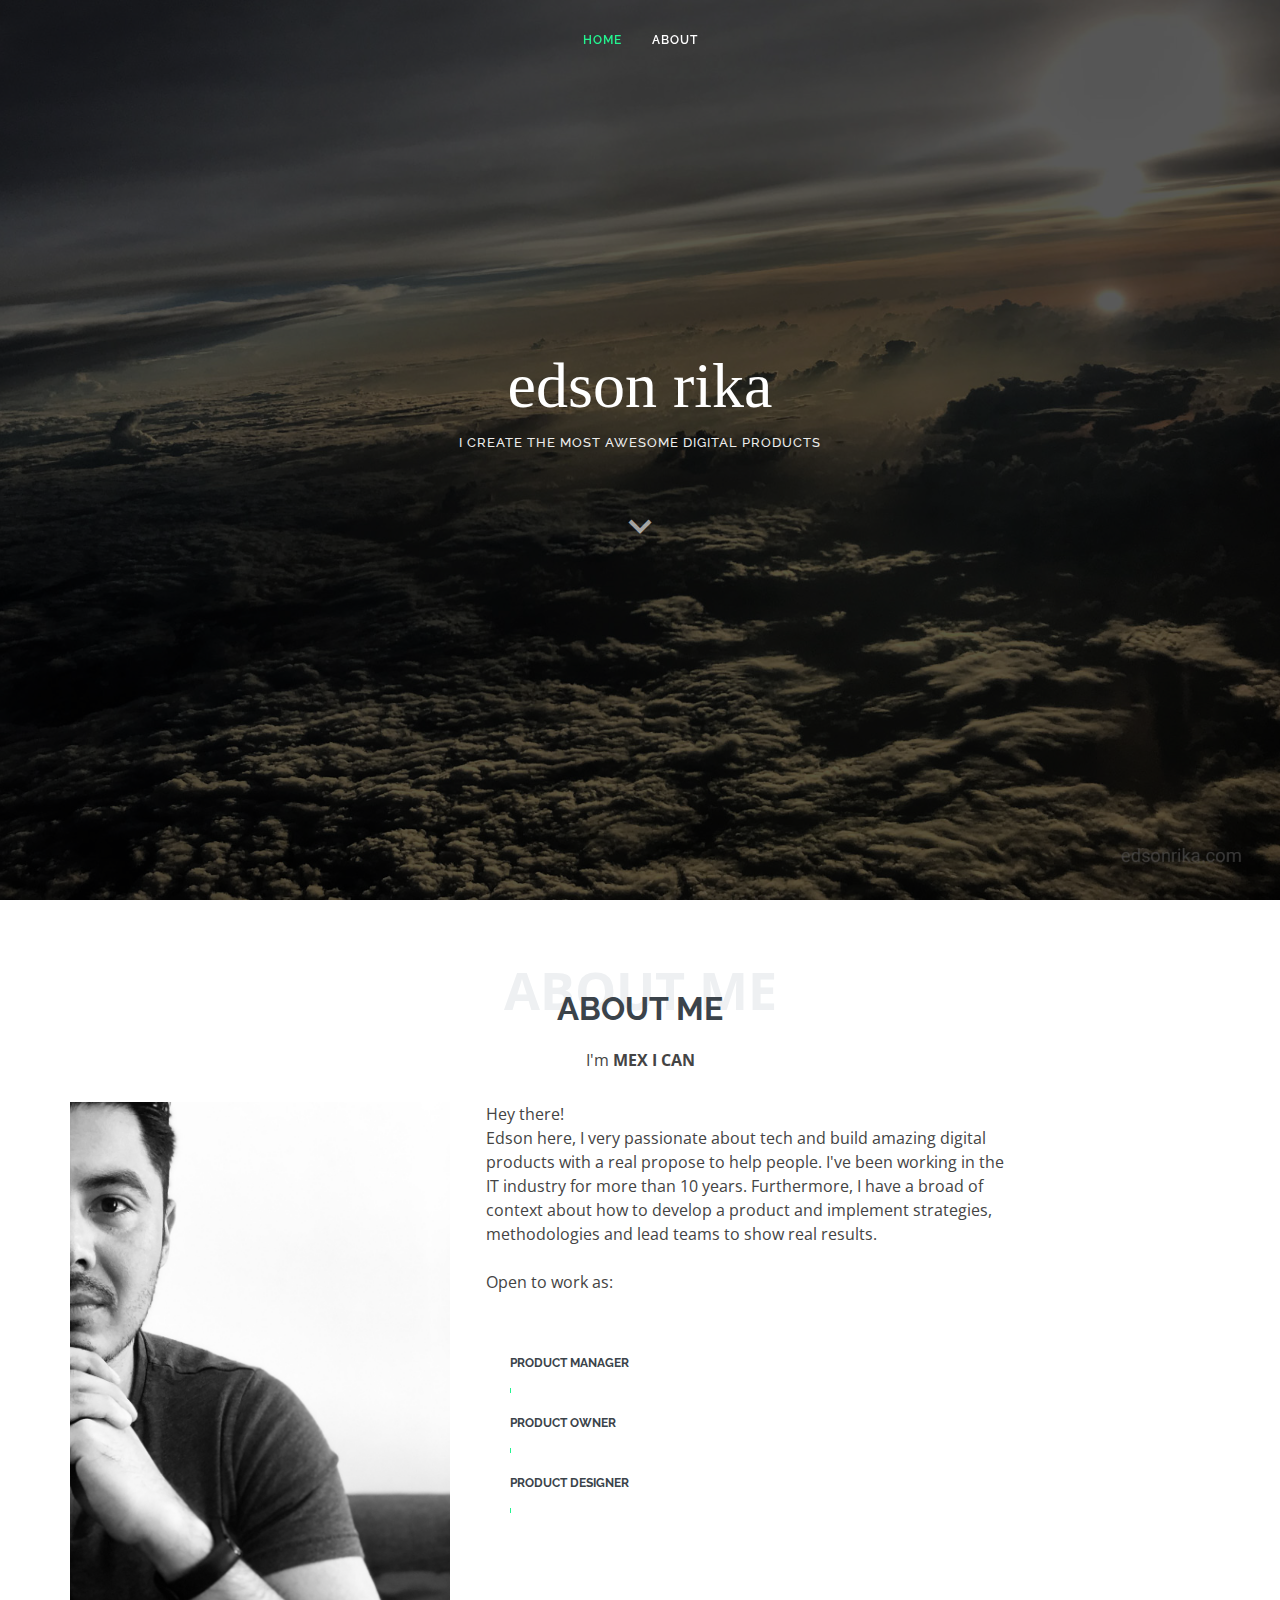
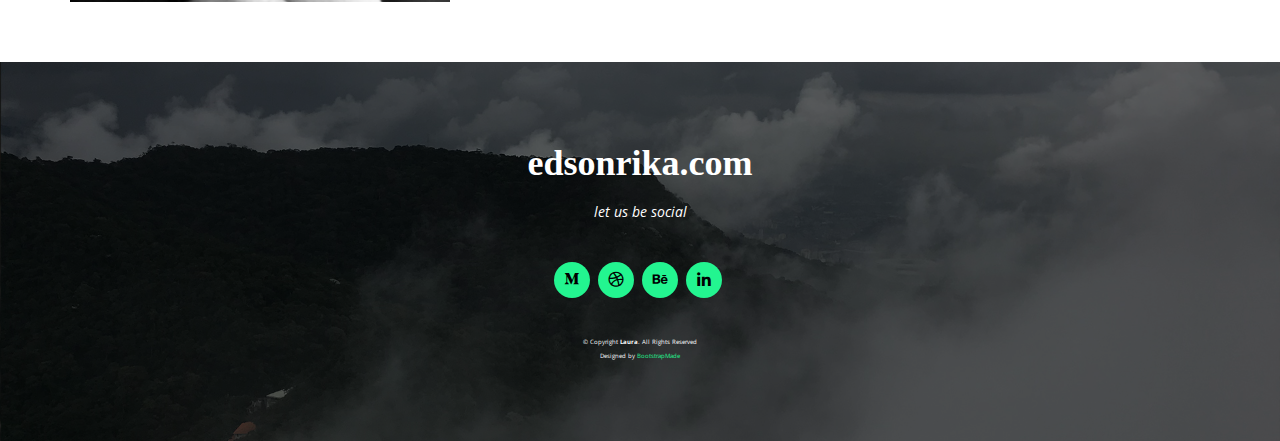
<file: index.html>
<!DOCTYPE html>
<html lang="en">

<head>

  <meta charset="utf-8">
  <meta content="width=device-width, initial-scale=1.0" name="viewport">

  <title>edsonrika.com</title>
  <meta content="product owne, product manager, product, manager, owner, digital product, digital" name="edsonrika.com">
  <meta content="product designer, designer, UX, UI, UXUI Designer, Digital Product" name="edsonrika.com">

  <!-- Favicons -->
  <link href="assets/img/favicon.png" rel="icon">
  <link href="assets/img/apple-touch-icon.png" rel="apple-touch-icon">

  <!-- Google Fonts -->
  <link href="https://fonts.googleapis.com/css?family=Open+Sans:300,300i,400,400i,600,600i,700,700i|Raleway:300,300i,400,400i,500,500i,600,600i,700,700i|Satisfy" rel="stylesheet">

  <!-- Vendor CSS Files -->
  <link href="assets/vendor/bootstrap/css/bootstrap.min.css" rel="stylesheet">
  <link href="assets/vendor/bootstrap-icons/bootstrap-icons.css" rel="stylesheet">
  <link href="assets/vendor/boxicons/css/boxicons.min.css" rel="stylesheet">
  <link href="assets/vendor/glightbox/css/glightbox.min.css" rel="stylesheet">
  <link href="assets/vendor/swiper/swiper-bundle.min.css" rel="stylesheet">

  <!-- Template Main CSS File -->
  <link href="assets/css/style.css" rel="stylesheet">

<!-- Global site tag (gtag.js) - Google Analytics -->
<script async src="https://www.googletagmanager.com/gtag/js?id=G-0FQKHTQEQ8"></script>
<script>
  window.dataLayer = window.dataLayer || [];
  function gtag(){dataLayer.push(arguments);}
  gtag('js', new Date());

  gtag('config', 'G-0FQKHTQEQ8');
</script>


</head>

<body>

  <!-- ======= Header ======= -->
  <header id="header" class="fixed-top d-flex justify-content-center align-items-center header-transparent">

    <nav id="navbar" class="navbar">
      <ul>
        <li><a class="nav-link scrollto active" href="#hero">Home</a></li>
        <li><a class="nav-link scrollto" href="#about">About</a></li>
        <!-- <li><a class="nav-link scrollto" href="#resume">Resume</a></li> -->
        <!-- <li><a class="nav-link scrollto" href="#services">Services</a></li> -->
        <!-- <li><a class="nav-link scrollto " href="#portfolio">Portfolio</a></li> -->
        <!-- <li class="dropdown"><a href="#"><span>Drop Down</span> <i class="bi bi-chevron-down"></i></a>
          <ul>
            <li><a href="#">Drop Down 1</a></li>
           <li class="dropdown"><a href="#"><span>Deep Drop Down</span> <i class="bi bi-chevron-right"></i></a>
              <ul>
                <li><a href="#">Deep Drop Down 1</a></li>
                <li><a href="#">Deep Drop Down 2</a></li>
                <li><a href="#">Deep Drop Down 3</a></li>
                <li><a href="#">Deep Drop Down 4</a></li>
                <li><a href="#">Deep Drop Down 5</a></li>
              </ul>
            </li>
            <li><a href="#">Drop Down 2</a></li>
            <li><a href="#">Drop Down 3</a></li>
            <li><a href="#">Drop Down 4</a></li>
          </ul>
        </li>-->
      </ul>
      <i class="bi bi-list mobile-nav-toggle"></i>
    </nav><!-- .navbar -->

  </header><!-- End Header -->

  <!-- ======= Hero Section ======= -->
  <section id="hero">
    <div class="hero-container">
      <h1 class="text-focus-in">edson rika</h1>
      <h2 class="text-focus-in">I create the most awesome digital Products</h2>
      <a href="#about" class="btn-scroll scrollto" title="Scroll Down"><i class="bx bx-chevron-down"></i></a>
    </div>
  </section><!-- End Hero -->

  <main id="main">

    <!-- ======= About Me Section ======= -->
    <section id="about" class="about">
      <div class="container">

        <div class="section-title">
          <span>About Me</span>
          <h2>About Me</h2>
          <p>I'm <strong>MEX I CAN</strong></p>
        </div>

        <div class="row">
          <div class="image col-lg-4 d-flex align-items-stretch justify-content-center justify-content-lg-start"></div>
          <div class="col-lg-8 d-flex flex-column align-items-stretch">
            <div class="content ps-lg-4 d-flex flex-column justify-content-center">
              <div class="row">
                <div class="col-lg-9">
                  <ul>
                    </i> Hey there!</li>
                    <li>Edson here, I very passionate about tech and build amazing digital products 
                      with a real propose to help people. I've been working in the IT industry for more 
                      than 10 years. Furthermore, I have a broad of context about how to develop a product and implement strategies, 
                      methodologies and lead teams to show real results. <br/><br/> Open to work as: </li>
                  </ul>
                </div>
              </div>
              <!--
              <div class="row mt-n4">
                <div class="col-md-6 mt-5 d-md-flex align-items-md-stretch">
                  <div class="count-box">
                    <span data-purecounter-start="0" data-purecounter-end="1" data-purecounter-duration="1" class="purecounter"></span>
                    <p><strong>Product Framing</strong> Identify problems and create a vision.</p>
                  </div>
                </div>

                <div class="col-md-6 mt-5 d-md-flex align-items-md-stretch">
                  <div class="count-box">
                    <span data-purecounter-start="0" data-purecounter-end="2" data-purecounter-duration="1" class="purecounter"></span>
                    <p><strong>Design</strong> UX Principles</p>
                  </div>
                </div>

                <div class="col-md-6 mt-5 d-md-flex align-items-md-stretch">
                  <div class="count-box">
                    <span data-purecounter-start="0" data-purecounter-end="3" data-purecounter-duration="1" class="purecounter"></span>
                    <p><strong>Launch</strong> Release the product and let it flourish</p>
                  </div>
                </div>

                <div class="col-md-6 mt-5 d-md-flex align-items-md-stretch">
                  <div class="count-box">
                  <span data-purecounter-start="0" data-purecounter-end="4" data-purecounter-duration="1" class="purecounter"></span>
                    <p><strong>Awards</strong> rerum asperiores dolor alias quo reprehenderit eum et nemo pad der</p>
                  </div>
                </div>
              </div>
            </div> End .content-->

            <div class="skills-content ps-lg-4">
              <div class="progress">
                <span class="skill">Product Manager <i class="val"></i></span>
                <div class="progress-bar-wrap">
                  <div class="progress-bar" role="progressbar" aria-valuenow="5" aria-valuemin="0" aria-valuemax="100"></div>
                </div>
              </div>

              <div class="progress">
                <span class="skill">Product Owner <i class="val"></i></span>
                <div class="progress-bar-wrap">
                  <div class="progress-bar" role="progressbar" aria-valuenow="5" aria-valuemin="0" aria-valuemax="100"></div>
                </div>
              </div>

              <div class="progress">
                <span class="skill">Product Designer <i class="val"></i></span>
                <div class="progress-bar-wrap">
                  <div class="progress-bar" role="progressbar" aria-valuenow="5" aria-valuemin="0" aria-valuemax="100"></div>
                </div>
              </div>
            </div>

          </div>
        </div>

      </div>
    </section><!-- End About Me Section -->

    <!-- ======= My Resume Section =======
    <section id="resume" class="resume">
      <div class="container">

        <div class="section-title">
          <span>My Resume</span>
          <h2>My Resume</h2>
          <p>Sit sint consectetur velit quisquam cupiditate impedit suscipit alias</p>
        </div>

        <div class="row">
          <div class="col-lg-12">
            <h3 class="resume-title">Sumary</h3>
            <div class="resume-item pb-0">
              <h4>Digital Products</h4>
              <p>For the last few years, I've been working hard on mobile native apps. Building features and strategies for growth, giving real value.</p>
            </div>

            <h3 class="resume-title">Education</h3>
            <div class="resume-item">
              <h4>Master in Design &amp; Management Technological Projects</h4>
              <h5>2021 - 2022</h5>
              <p><em>UNIR Mexico</em></p>
            </div>
            <div class="resume-item">
              <h4>Bachelor in Graphic Design</h4>
              <h5>2009 - 2013</h5>
              <p><em>UANL</em></p>
            </div>
          </div>
        </div>

      </div>
    </section> --> <!-- End My Resume Section -->

  

   
<!-- 
     ======= My Portfolio Section ======= 
    <section id="portfolio" class="portfolio">
      <div class="container">

        <div class="section-title">
          <span>My Portfolio</span>
          <h2>My Portfolio</h2>
          <p>This is a sneak peek about what I do</p>
        </div>

        <ul id="portfolio-flters" class="d-flex justify-content-center">
          <li data-filter="*" class="filter-active">All</li>
        </ul>

        <div class="row portfolio-container">

          <div class="col-lg-4 col-md-6 portfolio-item filter-app">
            <div class="portfolio-img"><img src="assets/img/portfolio/portfolio-1.jpg" class="img-fluid" alt=""></div>
            <div class="portfolio-info">
              <h4>OCCMundial</h4>
              <p>iOS App</p>
              <a href="assets/img/portfolio/portfolio-1.jpg" data-gallery="portfolioGallery" class="portfolio-lightbox preview-link" title="App 1"><i class="bx bx-plus"></i></a>
              <a href="https://apps.apple.com/app/apple-store/id581420468" class="details-link" title="More Details"><i class="bx bx-link"></i></a>
            </div>
          </div>

          <div class="col-lg-4 col-md-6 portfolio-item filter-web">
            <div class="portfolio-img"><img src="assets/img/portfolio/portfolio-2.jpg" class="img-fluid" alt=""></div>
            <div class="portfolio-info">
              <h4>Diverza</h4>
              <p>Web product for invoice generator</p>
              <a href="assets/img/portfolio/portfolio-2.jpg" data-gallery="portfolioGallery" class="portfolio-lightbox preview-link" title="Web 3"><i class="bx bx-plus"></i></a>
              <a href="https://www.diverza.com/" class="details-link" title="More Details"><i class="bx bx-link"></i></a>
            </div>
          </div>

          <div class="col-lg-4 col-md-6 portfolio-item filter-app">
            <div class="portfolio-img"><img src="assets/img/portfolio/portfolio-3.jpg" class="img-fluid" alt=""></div>
            <div class="portfolio-info">
              <h4>Svago</h4>
              <p>Online catalog</p>
              <a href="assets/img/portfolio/portfolio-3.jpg" data-gallery="portfolioGallery" class="portfolio-lightbox preview-link" title="App 2"><i class="bx bx-plus"></i></a>
              <a href="https://svago.com.mx/" class="details-link" title="More Details"><i class="bx bx-link"></i></a>
            </div>
          </div>

          <div class="col-lg-4 col-md-6 portfolio-item filter-card">
            <div class="portfolio-img"><img src="assets/img/portfolio/portfolio-4.jpg" class="img-fluid" alt=""></div>
            <div class="portfolio-info">
              <h4>OCCMundial</h4>
              <p>Search</p>
              <a href="assets/img/portfolio/portfolio-4.jpg" data-gallery="portfolioGallery" class="portfolio-lightbox preview-link" title="Card 2"><i class="bx bx-plus"></i></a>
              <a href="portfolio-details.html" class="details-link" title="More Details"><i class="bx bx-link"></i></a>
            </div>
          </div>

          <div class="col-lg-4 col-md-6 portfolio-item filter-web">
            <div class="portfolio-img"><img src="assets/img/portfolio/portfolio-5.jpg" class="img-fluid" alt=""></div>
            <div class="portfolio-info">
              <h4>OCCMundial</h4>
              <p>Fast apply</p>
              <a href="assets/img/portfolio/portfolio-5.jpg" data-gallery="portfolioGallery" class="portfolio-lightbox preview-link" title="Web 2"><i class="bx bx-plus"></i></a>
              <a href="https://apps.apple.com/app/apple-store/id581420468" class="details-link" title="More Details"><i class="bx bx-link"></i></a>
            </div>
          </div>

          <div class="col-lg-4 col-md-6 portfolio-item filter-app">
            <div class="portfolio-img"><img src="assets/img/portfolio/portfolio-6.jpg" class="img-fluid" alt=""></div>
            <div class="portfolio-info">
              <h4>BancoX</h4>
              <p>Android App</p>
              <a href="assets/img/portfolio/portfolio-6.jpg" data-gallery="portfolioGallery" class="portfolio-lightbox preview-link" title="App 3"><i class="bx bx-plus"></i></a>
              <a href="#" class="details-link" title="More Details"><i class="bx bx-link"></i></a>
            </div>
          </div>

          <div class="col-lg-4 col-md-6 portfolio-item filter-card">
            <div class="portfolio-img"><img src="assets/img/portfolio/portfolio-7.jpg" class="img-fluid" alt=""></div>
            <div class="portfolio-info">
              <h4>OCCMundial</h4>
              <p>iOS New Resume</p>
              <a href="assets/img/portfolio/portfolio-7.jpg" data-gallery="portfolioGallery" class="portfolio-lightbox preview-link" title="Card 1"><i class="bx bx-plus"></i></a>
              <a href="https://apps.apple.com/app/apple-store/id581420468" class="details-link" title="More Details"><i class="bx bx-link"></i></a>
            </div>
          </div>

          <div class="col-lg-4 col-md-6 portfolio-item filter-card">
            <div class="portfolio-img"><img src="assets/img/portfolio/portfolio-8.jpg" class="img-fluid" alt=""></div>
            <div class="portfolio-info">
              <h4>Payment</h4>
              <p>Card</p>
              <a href="assets/img/portfolio/portfolio-8.jpg" data-gallery="portfolioGallery" class="portfolio-lightbox preview-link" title="Card 3"><i class="bx bx-plus"></i></a>
              <a href="#" class="details-link" title="More Details"><i class="bx bx-link"></i></a>
            </div>
          </div>

          <div class="col-lg-4 col-md-6 portfolio-item filter-web">
            <div class="portfolio-img"><img src="assets/img/portfolio/portfolio-9.jpg" class="img-fluid" alt=""></div>
            <div class="portfolio-info">
              <h4>Apple</h4>
              <p>Web invoice generator</p>
              <a href="assets/img/portfolio/portfolio-9.jpg" data-gallery="portfolioGallery" class="portfolio-lightbox preview-link" title="Web 3"><i class="bx bx-plus"></i></a>
              <a href="#" class="details-link" title="More Details"><i class="bx bx-link"></i></a>
            </div>
          </div>

        </div>

      </div>
    </section> End My Portfolio Section -->


    

  </main><!-- End #main -->

  <!-- ======= Footer ======= -->
  <footer id="footer">
    <div class="container">
      <h3>edsonrika.com</h3>
      <p>let us be social</p>
      <div class="social-links">
        <a href="https://medium.com/@edsonrika" class="medium"><i class="bx bxl-medium"></i></a>
        <a href="https://dribbble.com/edsonrika" class="dribbble"><i class="bx bxl-dribbble"></i></a>
        <a href="https://www.behance.net/edsonrika" class="behance"><i class="bx bxl-behance"></i></a>
        <a href="https://www.linkedin.com/in/edsonrika/" class="linkedin"><i class="bx bxl-linkedin"></i></a>
      </div>
      <div class="copyright">
        &copy; Copyright <strong><span>Laura</span></strong>. All Rights Reserved
      </div>
      <div class="credits">
        <!-- All the links in the footer should remain intact. -->
        <!-- You can delete the links only if you purchased the pro version. -->
        <!-- Licensing information: https://bootstrapmade.com/license/ -->
        <!-- Purchase the pro version with working PHP/AJAX contact form: https://bootstrapmade.com/laura-free-creative-bootstrap-theme/ -->
        Designed by <a href="https://bootstrapmade.com/">BootstrapMade</a>
      </div>
    </div>
  </footer><!-- End Footer -->

  <a href="#" class="back-to-top d-flex align-items-center justify-content-center"><i class="bi bi-arrow-up-short"></i></a>

  <!-- Vendor JS Files -->
  <script src="assets/vendor/bootstrap/js/bootstrap.bundle.min.js"></script>
  <script src="assets/vendor/glightbox/js/glightbox.min.js"></script>
  <script src="assets/vendor/isotope-layout/isotope.pkgd.min.js"></script>
  <script src="assets/vendor/php-email-form/validate.js"></script>
  <script src="assets/vendor/purecounter/purecounter.js"></script>
  <script src="assets/vendor/swiper/swiper-bundle.min.js"></script>
  <script src="assets/vendor/waypoints/noframework.waypoints.js"></script>

  <!-- Template Main JS File -->
  <script src="assets/js/main.js"></script>

</body>

</html>
</file>
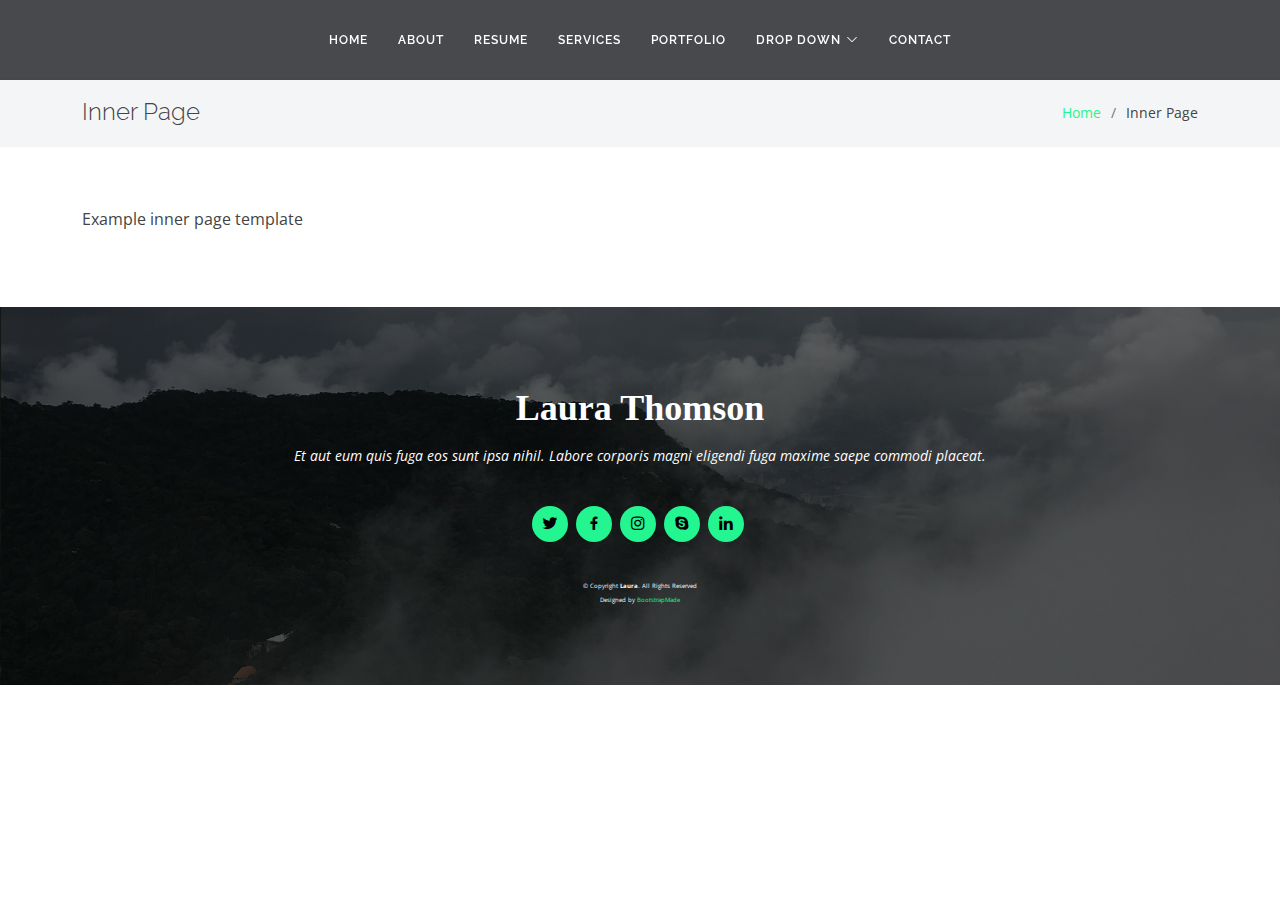
<file: inner-page.html>
<!DOCTYPE html>
<html lang="en">

<head>
  <meta charset="utf-8">
  <meta content="width=device-width, initial-scale=1.0" name="viewport">

  <title>Inner Page - Laura Bootstrap Template</title>
  <meta content="" name="description">
  <meta content="" name="keywords">

  <!-- Favicons -->
  <link href="assets/img/favicon.png" rel="icon">
  <link href="assets/img/apple-touch-icon.png" rel="apple-touch-icon">

  <!-- Google Fonts -->
  <link href="https://fonts.googleapis.com/css?family=Open+Sans:300,300i,400,400i,600,600i,700,700i|Raleway:300,300i,400,400i,500,500i,600,600i,700,700i|Satisfy" rel="stylesheet">

  <!-- Vendor CSS Files -->
  <link href="assets/vendor/bootstrap/css/bootstrap.min.css" rel="stylesheet">
  <link href="assets/vendor/bootstrap-icons/bootstrap-icons.css" rel="stylesheet">
  <link href="assets/vendor/boxicons/css/boxicons.min.css" rel="stylesheet">
  <link href="assets/vendor/glightbox/css/glightbox.min.css" rel="stylesheet">
  <link href="assets/vendor/swiper/swiper-bundle.min.css" rel="stylesheet">

  <!-- Template Main CSS File -->
  <link href="assets/css/style.css" rel="stylesheet">

  <!-- =======================================================
  * Template Name: Laura - v4.3.0
  * Template URL: https://bootstrapmade.com/laura-free-creative-bootstrap-theme/
  * Author: BootstrapMade.com
  * License: https://bootstrapmade.com/license/
  ======================================================== -->
</head>

<body>

  <!-- ======= Header ======= -->
  <header id="header" class="fixed-top d-flex justify-content-center align-items-center ">

    <nav id="navbar" class="navbar">
      <ul>
        <li><a class="nav-link scrollto " href="#hero">Home</a></li>
        <li><a class="nav-link scrollto" href="#about">About</a></li>
        <li><a class="nav-link scrollto" href="#resume">Resume</a></li>
        <li><a class="nav-link scrollto" href="#services">Services</a></li>
        <li><a class="nav-link scrollto " href="#portfolio">Portfolio</a></li>
        <li class="dropdown"><a href="#"><span>Drop Down</span> <i class="bi bi-chevron-down"></i></a>
          <ul>
            <li><a href="#">Drop Down 1</a></li>
            <li class="dropdown"><a href="#"><span>Deep Drop Down</span> <i class="bi bi-chevron-right"></i></a>
              <ul>
                <li><a href="#">Deep Drop Down 1</a></li>
                <li><a href="#">Deep Drop Down 2</a></li>
                <li><a href="#">Deep Drop Down 3</a></li>
                <li><a href="#">Deep Drop Down 4</a></li>
                <li><a href="#">Deep Drop Down 5</a></li>
              </ul>
            </li>
            <li><a href="#">Drop Down 2</a></li>
            <li><a href="#">Drop Down 3</a></li>
            <li><a href="#">Drop Down 4</a></li>
          </ul>
        </li>
        <li><a class="nav-link scrollto" href="#contact">Contact</a></li>
      </ul>
      <i class="bi bi-list mobile-nav-toggle"></i>
    </nav><!-- .navbar -->

  </header><!-- End Header -->

  <main id="main">

    <!-- ======= Breadcrumbs ======= -->
    <section class="breadcrumbs">
      <div class="container">

        <div class="d-flex justify-content-between align-items-center">
          <h2>Inner Page</h2>
          <ol>
            <li><a href="index.html">Home</a></li>
            <li>Inner Page</li>
          </ol>
        </div>

      </div>
    </section><!-- End Breadcrumbs -->

    <section class="inner-page">
      <div class="container">
        <p>
          Example inner page template
        </p>
      </div>
    </section>

  </main><!-- End #main -->

  <!-- ======= Footer ======= -->
  <footer id="footer">
    <div class="container">
      <h3>Laura Thomson</h3>
      <p>Et aut eum quis fuga eos sunt ipsa nihil. Labore corporis magni eligendi fuga maxime saepe commodi placeat.</p>
      <div class="social-links">
        <a href="#" class="twitter"><i class="bx bxl-twitter"></i></a>
        <a href="#" class="facebook"><i class="bx bxl-facebook"></i></a>
        <a href="#" class="instagram"><i class="bx bxl-instagram"></i></a>
        <a href="#" class="google-plus"><i class="bx bxl-skype"></i></a>
        <a href="#" class="linkedin"><i class="bx bxl-linkedin"></i></a>
      </div>
      <div class="copyright">
        &copy; Copyright <strong><span>Laura</span></strong>. All Rights Reserved
      </div>
      <div class="credits">
        <!-- All the links in the footer should remain intact. -->
        <!-- You can delete the links only if you purchased the pro version. -->
        <!-- Licensing information: https://bootstrapmade.com/license/ -->
        <!-- Purchase the pro version with working PHP/AJAX contact form: https://bootstrapmade.com/laura-free-creative-bootstrap-theme/ -->
        Designed by <a href="https://bootstrapmade.com/">BootstrapMade</a>
      </div>
    </div>
  </footer><!-- End Footer -->

  <a href="#" class="back-to-top d-flex align-items-center justify-content-center"><i class="bi bi-arrow-up-short"></i></a>

  <!-- Vendor JS Files -->
  <script src="assets/vendor/bootstrap/js/bootstrap.bundle.min.js"></script>
  <script src="assets/vendor/glightbox/js/glightbox.min.js"></script>
  <script src="assets/vendor/isotope-layout/isotope.pkgd.min.js"></script>
  <script src="assets/vendor/php-email-form/validate.js"></script>
  <script src="assets/vendor/purecounter/purecounter.js"></script>
  <script src="assets/vendor/swiper/swiper-bundle.min.js"></script>
  <script src="assets/vendor/waypoints/noframework.waypoints.js"></script>

  <!-- Template Main JS File -->
  <script src="assets/js/main.js"></script>

</body>

</html>
</file>
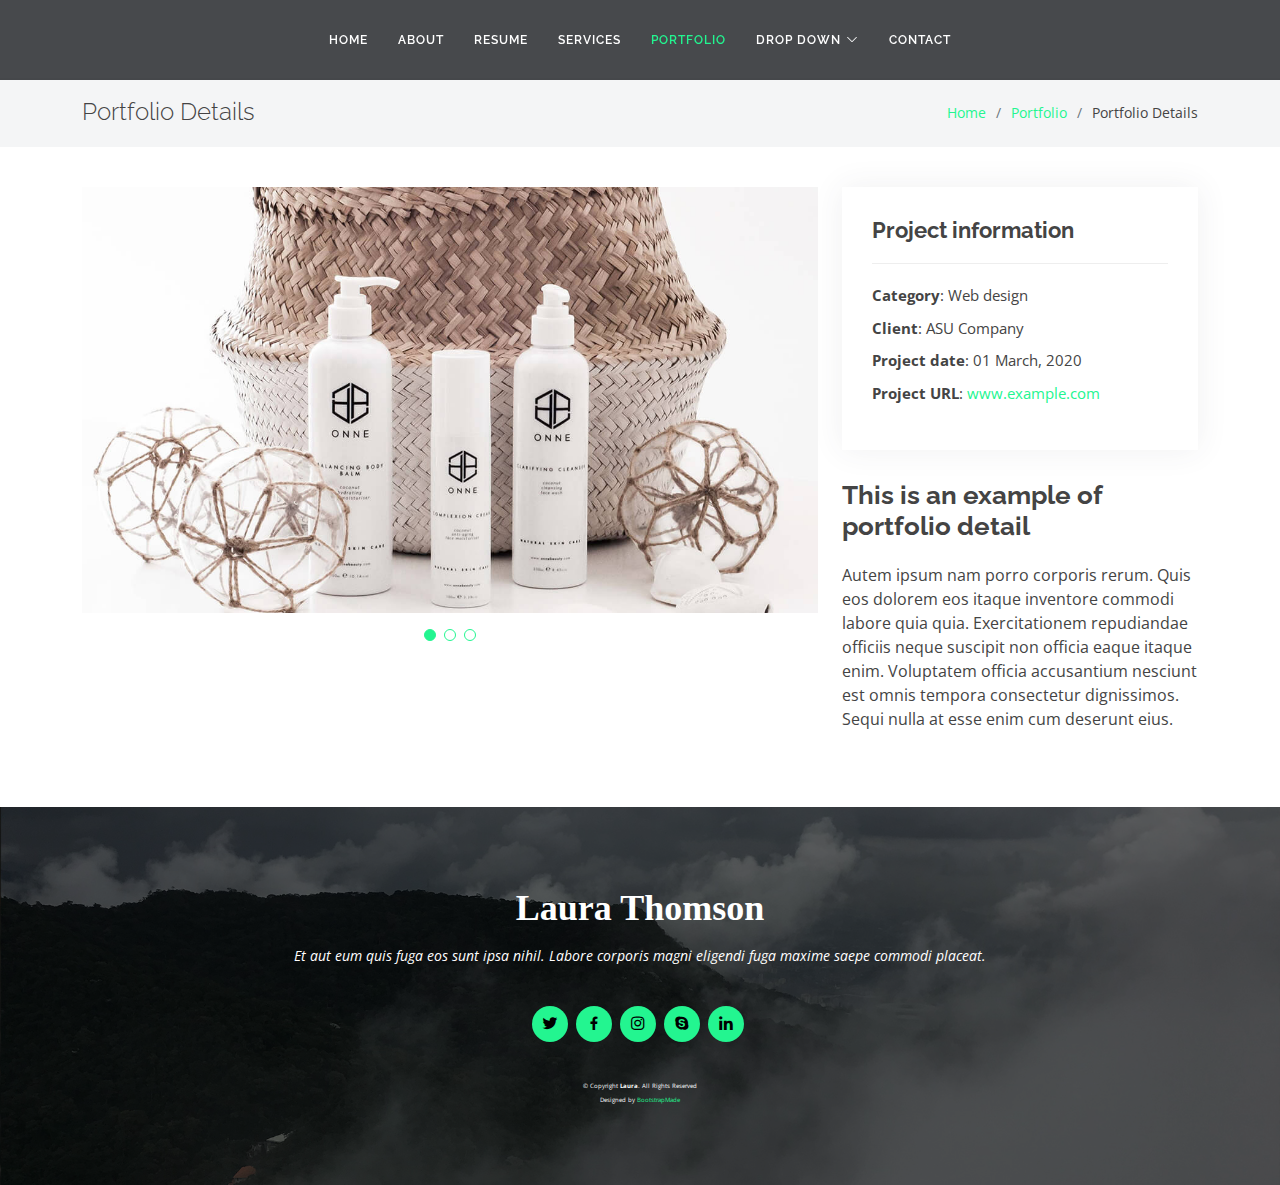
<file: portfolio-details.html>
<!DOCTYPE html>
<html lang="en">

<head>
  <meta charset="utf-8">
  <meta content="width=device-width, initial-scale=1.0" name="viewport">

  <title>Portfolio Details - Laura Bootstrap Template</title>
  <meta content="" name="description">
  <meta content="" name="keywords">

  <!-- Favicons -->
  <link href="assets/img/favicon.png" rel="icon">
  <link href="assets/img/apple-touch-icon.png" rel="apple-touch-icon">

  <!-- Google Fonts -->
  <link href="https://fonts.googleapis.com/css?family=Open+Sans:300,300i,400,400i,600,600i,700,700i|Raleway:300,300i,400,400i,500,500i,600,600i,700,700i|Satisfy" rel="stylesheet">

  <!-- Vendor CSS Files -->
  <link href="assets/vendor/bootstrap/css/bootstrap.min.css" rel="stylesheet">
  <link href="assets/vendor/bootstrap-icons/bootstrap-icons.css" rel="stylesheet">
  <link href="assets/vendor/boxicons/css/boxicons.min.css" rel="stylesheet">
  <link href="assets/vendor/glightbox/css/glightbox.min.css" rel="stylesheet">
  <link href="assets/vendor/swiper/swiper-bundle.min.css" rel="stylesheet">

  <!-- Template Main CSS File -->
  <link href="assets/css/style.css" rel="stylesheet">

  <!-- =======================================================
  * Template Name: Laura - v4.3.0
  * Template URL: https://bootstrapmade.com/laura-free-creative-bootstrap-theme/
  * Author: BootstrapMade.com
  * License: https://bootstrapmade.com/license/
  ======================================================== -->
</head>

<body>

  <!-- ======= Header ======= -->
  <header id="header" class="fixed-top d-flex justify-content-center align-items-center ">

    <nav id="navbar" class="navbar">
      <ul>
        <li><a class="nav-link scrollto " href="#hero">Home</a></li>
        <li><a class="nav-link scrollto" href="#about">About</a></li>
        <li><a class="nav-link scrollto" href="#resume">Resume</a></li>
        <li><a class="nav-link scrollto" href="#services">Services</a></li>
        <li><a class="nav-link scrollto active" href="#portfolio">Portfolio</a></li>
        <li class="dropdown"><a href="#"><span>Drop Down</span> <i class="bi bi-chevron-down"></i></a>
          <ul>
            <li><a href="#">Drop Down 1</a></li>
            <li class="dropdown"><a href="#"><span>Deep Drop Down</span> <i class="bi bi-chevron-right"></i></a>
              <ul>
                <li><a href="#">Deep Drop Down 1</a></li>
                <li><a href="#">Deep Drop Down 2</a></li>
                <li><a href="#">Deep Drop Down 3</a></li>
                <li><a href="#">Deep Drop Down 4</a></li>
                <li><a href="#">Deep Drop Down 5</a></li>
              </ul>
            </li>
            <li><a href="#">Drop Down 2</a></li>
            <li><a href="#">Drop Down 3</a></li>
            <li><a href="#">Drop Down 4</a></li>
          </ul>
        </li>
        <li><a class="nav-link scrollto" href="#contact">Contact</a></li>
      </ul>
      <i class="bi bi-list mobile-nav-toggle"></i>
    </nav><!-- .navbar -->

  </header><!-- End Header -->

  <main id="main">

    <!-- ======= Breadcrumbs Section ======= -->
    <section class="breadcrumbs">
      <div class="container">

        <div class="d-flex justify-content-between align-items-center">
          <h2>Portfolio Details</h2>
          <ol>
            <li><a href="index.html">Home</a></li>
            <li><a href="portfolio.html">Portfolio</a></li>
            <li>Portfolio Details</li>
          </ol>
        </div>

      </div>
    </section><!-- Breadcrumbs Section -->

    <!-- ======= Portfolio Details Section ======= -->
    <section id="portfolio-details" class="portfolio-details">
      <div class="container">

        <div class="row gy-4">

          <div class="col-lg-8">
            <div class="portfolio-details-slider swiper-container">
              <div class="swiper-wrapper align-items-center">

                <div class="swiper-slide">
                  <img src="assets/img/portfolio/portfolio-details-1.jpg" alt="">
                </div>

                <div class="swiper-slide">
                  <img src="assets/img/portfolio/portfolio-details-2.jpg" alt="">
                </div>

                <div class="swiper-slide">
                  <img src="assets/img/portfolio/portfolio-details-3.jpg" alt="">
                </div>

              </div>
              <div class="swiper-pagination"></div>
            </div>
          </div>

          <div class="col-lg-4">
            <div class="portfolio-info">
              <h3>Project information</h3>
              <ul>
                <li><strong>Category</strong>: Web design</li>
                <li><strong>Client</strong>: ASU Company</li>
                <li><strong>Project date</strong>: 01 March, 2020</li>
                <li><strong>Project URL</strong>: <a href="#">www.example.com</a></li>
              </ul>
            </div>
            <div class="portfolio-description">
              <h2>This is an example of portfolio detail</h2>
              <p>
                Autem ipsum nam porro corporis rerum. Quis eos dolorem eos itaque inventore commodi labore quia quia. Exercitationem repudiandae officiis neque suscipit non officia eaque itaque enim. Voluptatem officia accusantium nesciunt est omnis tempora consectetur dignissimos. Sequi nulla at esse enim cum deserunt eius.
              </p>
            </div>
          </div>

        </div>

      </div>
    </section><!-- End Portfolio Details Section -->

  </main><!-- End #main -->

  <!-- ======= Footer ======= -->
  <footer id="footer">
    <div class="container">
      <h3>Laura Thomson</h3>
      <p>Et aut eum quis fuga eos sunt ipsa nihil. Labore corporis magni eligendi fuga maxime saepe commodi placeat.</p>
      <div class="social-links">
        <a href="#" class="twitter"><i class="bx bxl-twitter"></i></a>
        <a href="#" class="facebook"><i class="bx bxl-facebook"></i></a>
        <a href="#" class="instagram"><i class="bx bxl-instagram"></i></a>
        <a href="#" class="google-plus"><i class="bx bxl-skype"></i></a>
        <a href="#" class="linkedin"><i class="bx bxl-linkedin"></i></a>
      </div>
      <div class="copyright">
        &copy; Copyright <strong><span>Laura</span></strong>. All Rights Reserved
      </div>
      <div class="credits">
        <!-- All the links in the footer should remain intact. -->
        <!-- You can delete the links only if you purchased the pro version. -->
        <!-- Licensing information: https://bootstrapmade.com/license/ -->
        <!-- Purchase the pro version with working PHP/AJAX contact form: https://bootstrapmade.com/laura-free-creative-bootstrap-theme/ -->
        Designed by <a href="https://bootstrapmade.com/">BootstrapMade</a>
      </div>
    </div>
  </footer><!-- End Footer -->

  <a href="#" class="back-to-top d-flex align-items-center justify-content-center"><i class="bi bi-arrow-up-short"></i></a>

  <!-- Vendor JS Files -->
  <script src="assets/vendor/bootstrap/js/bootstrap.bundle.min.js"></script>
  <script src="assets/vendor/glightbox/js/glightbox.min.js"></script>
  <script src="assets/vendor/isotope-layout/isotope.pkgd.min.js"></script>
  <script src="assets/vendor/php-email-form/validate.js"></script>
  <script src="assets/vendor/purecounter/purecounter.js"></script>
  <script src="assets/vendor/swiper/swiper-bundle.min.js"></script>
  <script src="assets/vendor/waypoints/noframework.waypoints.js"></script>

  <!-- Template Main JS File -->
  <script src="assets/js/main.js"></script>

</body>

</html>
</file>
<file: assets/css/style.css>
/**
* Template Name: Laura - v4.3.0
* Template URL: https://bootstrapmade.com/laura-free-creative-bootstrap-theme/
* Author: BootstrapMade.com
* License: https://bootstrapmade.com/license/
*/

/*--------------------------------------------------------------
# General
--------------------------------------------------------------*/
body {
  font-family: "Open Sans", sans-serif;
  color: #444444;
}

a {
  color: #23F590;
  text-decoration: none;
}

a:hover {
  color: #ffc85a;
  text-decoration: none;
}

h1, h2, h3, h4, h5, h6 {
  font-family: "Raleway", sans-serif;
}

/*--------------------------------------------------------------
# Back to top button
--------------------------------------------------------------*/
.back-to-top {
  position: fixed;
  visibility: hidden;
  opacity: 0;
  right: 15px;
  bottom: 15px;
  z-index: 996;
  background: #23F590;
  width: 40px;
  height: 40px;
  border-radius: 4px;
  transition: all 0.4s;
}

.back-to-top i {
  font-size: 28px;
  color: #fff;
  line-height: 0;
}

.back-to-top:hover {
  background: #000;
  color: #fff;
}

.back-to-top.active {
  visibility: visible;
  opacity: 1;
}

/*--------------------------------------------------------------
# Header
--------------------------------------------------------------*/
#header {
  z-index: 997;
  transition: all 0.5s;
  height: 80px;
  background: rgba(25, 28, 31, 0.8);
}

#header.header-transparent {
  background: transparent;
}

#header.header-scrolled {
  height: 60px;
  background: rgba(25, 28, 31, 0.8);
}

/*--------------------------------------------------------------
# Navigation Menu
--------------------------------------------------------------*/
/**
* Desktop Navigation 
*/
.navbar {
  padding: 0;
}

.navbar ul {
  margin: 0;
  padding: 0;
  display: flex;
  list-style: none;
  align-items: center;
}

.navbar li {
  position: relative;
}

.navbar a, .navbar a:focus {
  display: flex;
  align-items: center;
  justify-content: space-between;
  padding: 10px 15px;
  color: #fff;
  white-space: nowrap;
  transition: 0.3s;
  font-size: 12px;
  font-family: "Raleway", sans-serif;
  text-transform: uppercase;
  font-weight: 600;
  letter-spacing: 1px;
}

.navbar a i, .navbar a:focus i {
  font-size: 12px;
  line-height: 0;
  margin-left: 5px;
}

.navbar a:hover, .navbar .active, .navbar .active:focus, .navbar li:hover > a {
  color: #23F590;
}

.navbar .dropdown ul {
  display: block;
  position: absolute;
  left: 14px;
  top: calc(100% + 30px);
  margin: 0;
  padding: 10px 0;
  z-index: 99;
  opacity: 0;
  visibility: hidden;
  background: #fff;
  box-shadow: 0px 0px 30px rgba(127, 137, 161, 0.25);
  transition: 0.3s;
  border-radius: 4px;
}

.navbar .dropdown ul li {
  min-width: 200px;
}

.navbar .dropdown ul a {
  padding: 10px 20px;
  font-size: 14px;
  text-transform: none;
  font-weight: 400;
  color: #3b434a;
  letter-spacing: 1px;
}

.navbar .dropdown ul a i {
  font-size: 12px;
}

.navbar .dropdown ul a:hover, .navbar .dropdown ul .active:hover, .navbar .dropdown ul li:hover > a {
  color: #23F590;
}

.navbar .dropdown:hover > ul {
  opacity: 1;
  top: 100%;
  visibility: visible;
}

.navbar .dropdown .dropdown ul {
  top: 0;
  left: calc(100% - 30px);
  visibility: hidden;
}

.navbar .dropdown .dropdown:hover > ul {
  opacity: 1;
  top: 0;
  left: 100%;
  visibility: visible;
}

@media (max-width: 1366px) {
  .navbar .dropdown .dropdown ul {
    left: -90%;
  }
  .navbar .dropdown .dropdown:hover > ul {
    left: -100%;
  }
}

/**
* Mobile Navigation 
*/
.mobile-nav-toggle {
  color: #fff;
  font-size: 28px;
  cursor: pointer;
  display: none;
  line-height: 0;
  transition: 0.5s;
}

@media (max-width: 991px) {
  .mobile-nav-toggle {
    display: block;
  }
  .navbar ul {
    display: none;
  }
}

.navbar-mobile {
  position: fixed;
  overflow: hidden;
  top: 0;
  right: 0;
  left: 0;
  bottom: 0;
  background: rgba(36, 41, 46, 0.9);
  transition: 0.3s;
  z-index: 999;
}

.navbar-mobile .mobile-nav-toggle {
  position: absolute;
  top: 15px;
  right: 15px;
}

.navbar-mobile ul {
  display: block;
  position: absolute;
  top: 55px;
  right: 15px;
  bottom: 15px;
  left: 15px;
  padding: 10px 0;
  border-radius: 10px;
  background-color: #fff;
  overflow-y: auto;
  transition: 0.3s;
}

.navbar-mobile a {
  padding: 10px 20px;
  font-size: 14px;
  color: #3b434a;
}

.navbar-mobile a:hover, .navbar-mobile .active, .navbar-mobile li:hover > a {
  color: #23F590;
}

.navbar-mobile .getstarted {
  margin: 15px;
}

.navbar-mobile .dropdown ul {
  position: static;
  display: none;
  margin: 10px 20px;
  padding: 10px 0;
  z-index: 99;
  opacity: 1;
  visibility: visible;
  background: #fff;
  box-shadow: 0px 0px 30px rgba(127, 137, 161, 0.25);
}

.navbar-mobile .dropdown ul li {
  min-width: 200px;
}

.navbar-mobile .dropdown ul a {
  padding: 10px 20px;
}

.navbar-mobile .dropdown ul a i {
  font-size: 12px;
}

.navbar-mobile .dropdown ul a:hover, .navbar-mobile .dropdown ul .active:hover, .navbar-mobile .dropdown ul li:hover > a {
  color: #23F590;
}

.navbar-mobile .dropdown > .dropdown-active {
  display: block;
}


.text-focus-in {
	-webkit-animation: text-focus-in 2s cubic-bezier(0.550, 0.085, 0.680, 0.530) both;
	        animation: text-focus-in 2s cubic-bezier(0.550, 0.085, 0.680, 0.530) both;
}

/* ----------------------------------------------
 * Generated by Animista on 2021-6-24 2:31:22
 * Licensed under FreeBSD License.
 * See http://animista.net/license for more info. 
 * w: http://animista.net, t: @cssanimista
 * ---------------------------------------------- */

/**
 * ----------------------------------------
 * animation text-focus-in
 * ----------------------------------------
 */
 @-webkit-keyframes text-focus-in {
  0% {
    -webkit-filter: blur(12px);
            filter: blur(12px);
    opacity: 0;
  }
  100% {
    -webkit-filter: blur(0px);
            filter: blur(0px);
    opacity: 1;
  }
}
@keyframes text-focus-in {
  0% {
    -webkit-filter: blur(12px);
            filter: blur(12px);
    opacity: 0;
  }
  100% {
    -webkit-filter: blur(0px);
            filter: blur(0px);
    opacity: 1;
  }
}


/*--------------------------------------------------------------
# Hero Section
--------------------------------------------------------------*/
#hero {
  width: 100%;
  height: 100vh;
  background: url("../img/hero-bg.jpg") top right;
  background-size: cover;
  position: relative;
}

#hero:before {
  content: "";
  background: rgba(0, 0, 0, 0.65);
  position: absolute;
  bottom: 0;
  top: 0;
  left: 0;
  right: 0;
}

#hero .hero-container {
  position: absolute;
  bottom: 0;
  top: 0;
  left: 0;
  right: 0;
  display: flex;
  justify-content: center;
  align-items: center;
  flex-direction: column;
  padding: 0 15px;
}

#hero h1 {
  margin: 0 0 10px 0;
  font-size: 64px;
  font-family: "Roboto", serif;
  color: #fff;
}

#hero h2 {
  color: #eee;
  margin-bottom: 50px;
  font-size: 13px;
  font-weight: 500;
  letter-spacing: 1px;
  text-transform: uppercase;
}

#hero .btn-scroll {
  transition: 0.4s;
  color: rgba(255, 255, 255, 0.6);
  animation: up-down 1s ease-in-out infinite alternate-reverse both;
}

#hero .btn-scroll i {
  font-size: 48px;
}

#hero .btn-scroll:hover {
  color: #23F590;
}

@media (min-width: 1024px) {
  #hero {
    background-attachment: fixed;
  }
}

@media (max-width: 575px) {
  #hero h1 {
    font-size: 40px;
  }
  #hero h2 {
    text-align: center;
    margin-bottom: 30px;
  }
}

@-webkit-keyframes up-down {
  0% {
    transform: translateY(5px);
  }
  100% {
    transform: translateY(-5px);
  }
}

@keyframes up-down {
  0% {
    transform: translateY(5px);
  }
  100% {
    transform: translateY(-5px);
  }
}

/*--------------------------------------------------------------
# Sections General
--------------------------------------------------------------*/
section {
  padding: 60px 0;
}

.section-bg {
  background-color: white;
}

.section-title {
  text-align: center;
  padding: 30px 0;
  position: relative;
}

.section-title h2 {
  font-size: 32px;
  font-weight: 700;
  text-transform: uppercase;
  margin-bottom: 20px;
  padding-bottom: 0;
  color: #3b434a;
  position: relative;
  z-index: 2;
}

.section-title span {
  position: absolute;
  top: 30px;
  color: #eef0f2;
  left: 0;
  right: 0;
  z-index: 1;
  font-weight: 700;
  font-size: 52px;
  text-transform: uppercase;
  line-height: 0;
}

.section-title p {
  margin-bottom: 0;
  position: relative;
  z-index: 2;
}

@media (max-width: 575px) {
  .section-title h2 {
    font-size: 28px;
    margin-bottom: 15px;
  }
  .section-title span {
    font-size: 38px;
  }
}

/*--------------------------------------------------------------
# Breadcrumbs
--------------------------------------------------------------*/
.breadcrumbs {
  padding: 20px 0;
  background-color: #f4f5f6;
  min-height: 40px;
  margin-top: 78px;
}

@media (max-width: 992px) {
  .breadcrumbs {
    margin-top: 60px;
  }
}

.breadcrumbs h2 {
  font-size: 24px;
  font-weight: 300;
  margin: 0;
}

@media (max-width: 992px) {
  .breadcrumbs h2 {
    margin: 0 0 10px 0;
  }
}

.breadcrumbs ol {
  display: flex;
  flex-wrap: wrap;
  list-style: none;
  padding: 0;
  margin: 0;
  font-size: 14px;
}

.breadcrumbs ol li + li {
  padding-left: 10px;
}

.breadcrumbs ol li + li::before {
  display: inline-block;
  padding-right: 10px;
  color: #6c757d;
  content: "/";
}

@media (max-width: 768px) {
  .breadcrumbs .d-flex {
    display: block !important;
  }
  .breadcrumbs ol {
    display: block;
  }
  .breadcrumbs ol li {
    display: inline-block;
  }
}

/*--------------------------------------------------------------
# About Me
--------------------------------------------------------------*/
.about .content h3 {
  font-weight: 700;
  font-size: 26px;
  color: #3b434a;
  text-transform: uppercase;
}

.about .content ul {
  list-style: none;
  padding: 0;
}

.about .content ul li {
  margin-bottom: 20px;
  display: flex;
  align-items: center;
}

.about .content ul strong {
  margin-right: 10px;
}

.about .content ul i {
  font-size: 16px;
  margin-right: 5px;
  color: #23F590;
  line-height: 0;
}

.about .content p:last-child {
  margin-bottom: 0;
}

.about .content .count-box {
  width: 100%;
}

.about .content .count-box i {
  display: block;
  font-size: 36px;
  color: #23F590;
  float: left;
  line-height: 0;
}

.about .content .count-box span {
  font-size: 36px;
  line-height: 30px;
  display: block;
  font-weight: 700;
  color: #3b434a;
  margin-left: 50px;
}

.about .content .count-box p {
  padding: 15px 0 0 0;
  margin: 0 0 0 50px;
  font-family: "Raleway", sans-serif;
  font-size: 14px;
  color: #5d6a75;
}

.about .content .count-box a {
  font-weight: 600;
  display: block;
  margin-top: 20px;
  color: #5d6a75;
  font-size: 15px;
  font-family: "Satisfy", serif;
  transition: ease-in-out 0.3s;
}

.about .content .count-box a:hover {
  color: #82909c;
}

.about .image {
  background: url("../img/me.jpg") center center no-repeat;
  background-size: cover;
  min-height: 500px;
}

.about .skills-content {
  margin-top: 30px;
}

.about .skills-content .progress {
  height: 60px;
  display: block;
  background: none;
  border-radius: 0;
}

.about .skills-content .progress .skill {
  padding: 10px 0;
  margin: 0 0 6px 0;
  text-transform: uppercase;
  display: block;
  font-weight: 700;
  font-family: "Raleway", sans-serif;
  color: #3b434a;
}

.about .skills-content .progress .skill .val {
  float: right;
  font-style: normal;
}

.about .skills-content .progress-bar-wrap {
  background: #fff;
}

.about .skills-content .progress-bar {
  width: 1px;
  height: 5px;
  transition: .9s;
  background-color: #23F590;
}

/*--------------------------------------------------------------
# My Resume
--------------------------------------------------------------*/
.resume .resume-title {
  font-size: 26px;
  font-weight: 700;
  margin-top: 20px;
  margin-bottom: 20px;
  color: #3b434a;
}

.resume .resume-item {
  padding: 0 0 20px 20px;
  margin-top: -2px;
  border-left: 2px solid #82909c;
  position: relative;
}

.resume .resume-item h4 {
  line-height: 18px;
  font-size: 16px;
  font-weight: 700;
  text-transform: uppercase;
  color: #000;
  margin-bottom: 10px;
}

.resume .resume-item h5 {
  font-size: 16px;
  background: #eef0f2;
  padding: 5px 15px;
  display: inline-block;
  font-weight: 600;
  margin-bottom: 10px;
}

.resume .resume-item ul {
  padding-left: 20px;
}

.resume .resume-item ul li {
  padding-bottom: 10px;
}

.resume .resume-item:last-child {
  padding-bottom: 0;
}

.resume .resume-item::before {
  content: "";
  position: absolute;
  width: 16px;
  height: 16px;
  border-radius: 50px;
  left: -9px;
  top: 0;
  background: #fff;
  border: 2px solid #82909c;
}

/*--------------------------------------------------------------
# My Services
--------------------------------------------------------------*/
.services .icon-box {
  padding: 30px;
  position: relative;
  overflow: hidden;
  background: #fff;
  box-shadow: 0 10px 29px 0 rgba(68, 88, 144, 0.1);
  transition: all 0.3s ease-in-out;
  text-align: center;
  border: 1px solid #fff;
}

.services .icon {
  margin: 0 auto 20px auto;
  padding-top: 17px;
  display: inline-block;
  text-align: center;
  border-radius: 50%;
  width: 72px;
  height: 72px;
  background: #fff4df;
}

.services .icon i {
  font-size: 36px;
  line-height: 1;
  color: #23F590;
}

.services .title {
  font-weight: 700;
  margin-bottom: 15px;
  font-size: 18px;
}

.services .title a {
  color: #111;
  transition: 0.3s;
}

.services .description {
  font-size: 15px;
  line-height: 28px;
  margin-bottom: 0;
}

.services .icon-box:hover {
  border-color: #23F590;
}

.services .icon-box:hover .title a {
  color: #23F590;
}

/*--------------------------------------------------------------
# Testimonials
--------------------------------------------------------------*/
.testimonials {
  padding: 80px 0;
  background: url("../img/testimonials-bg.jpg") no-repeat;
  background-position: center center;
  background-size: cover;
  position: relative;
}

.testimonials::before {
  content: "";
  position: absolute;
  left: 0;
  right: 0;
  top: 0;
  bottom: 0;
  background: rgba(14, 16, 17, 0.7);
}

.testimonials .section-header {
  margin-bottom: 40px;
}

.testimonials .testimonial-item {
  text-align: center;
  color: #fff;
}

.testimonials .testimonial-item .testimonial-img {
  width: 100px;
  border-radius: 50%;
  border: 6px solid rgba(255, 255, 255, 0.15);
  margin: 0 auto;
}

.testimonials .testimonial-item h3 {
  font-size: 20px;
  font-weight: bold;
  margin: 10px 0 5px 0;
  color: #fff;
}

.testimonials .testimonial-item h4 {
  font-size: 14px;
  color: #ddd;
  margin: 0 0 15px 0;
}

.testimonials .testimonial-item .quote-icon-left, .testimonials .testimonial-item .quote-icon-right {
  color: rgba(255, 255, 255, 0.4);
  font-size: 26px;
}

.testimonials .testimonial-item .quote-icon-left {
  display: inline-block;
  left: -5px;
  position: relative;
}

.testimonials .testimonial-item .quote-icon-right {
  display: inline-block;
  right: -5px;
  position: relative;
  top: 10px;
}

.testimonials .testimonial-item p {
  font-style: italic;
  margin: 0 auto 15px auto;
  color: #eee;
}

.testimonials .swiper-pagination {
  margin-top: 20px;
  position: relative;
}

.testimonials .swiper-pagination .swiper-pagination-bullet {
  width: 12px;
  height: 12px;
  opacity: 1;
  background-color: rgba(255, 255, 255, 0.4);
}

.testimonials .swiper-pagination .swiper-pagination-bullet-active {
  background-color: #23F590;
}

@media (min-width: 992px) {
  .testimonials .testimonial-item p {
    width: 80%;
  }
}

/*--------------------------------------------------------------
# My Portfolio
--------------------------------------------------------------*/
.portfolio #portfolio-flters {
  list-style: none;
  margin-bottom: 20px;
}

.portfolio #portfolio-flters li {
  cursor: pointer;
  display: inline-block;
  margin: 0 10px 10px 10px;
  font-size: 15px;
  font-weight: 600;
  line-height: 1;
  padding: 7px 10px;
  text-transform: uppercase;
  color: #444444;
  transition: all 0.3s ease-in-out;
  border: 2px solid #fff;
}

.portfolio #portfolio-flters li:hover, .portfolio #portfolio-flters li.filter-active {
  color: #000;
  border-color: #23F590;
}

.portfolio .portfolio-item {
  margin-bottom: 30px;
}

.portfolio .portfolio-item .portfolio-img {
  overflow: hidden;
}

.portfolio .portfolio-item .portfolio-img img {
  transition: all 0.8s ease-in-out;
}

.portfolio .portfolio-item .portfolio-info {
  opacity: 0;
  position: absolute;
  left: 15px;
  bottom: 0;
  z-index: 3;
  right: 15px;
  transition: all ease-in-out 0.3s;
  background: rgba(0, 0, 0, 0.5);
  padding: 10px 15px;
}

.portfolio .portfolio-item .portfolio-info h4 {
  font-size: 18px;
  color: #fff;
  font-weight: 600;
  color: #fff;
  margin-bottom: 0px;
}

.portfolio .portfolio-item .portfolio-info p {
  color: rgba(255, 255, 255, 0.8);
  font-size: 14px;
  margin-bottom: 0;
}

.portfolio .portfolio-item .portfolio-info .preview-link, .portfolio .portfolio-item .portfolio-info .details-link {
  position: absolute;
  right: 40px;
  font-size: 24px;
  top: calc(50% - 18px);
  color: #fff;
  transition: 0.3s;
}

.portfolio .portfolio-item .portfolio-info .preview-link:hover, .portfolio .portfolio-item .portfolio-info .details-link:hover {
  color: #ffc041;
}

.portfolio .portfolio-item .portfolio-info .details-link {
  right: 10px;
}

.portfolio .portfolio-item:hover .portfolio-img img {
  transform: scale(1.2);
}

.portfolio .portfolio-item:hover .portfolio-info {
  opacity: 1;
}

/*--------------------------------------------------------------
# Portfolio Details
--------------------------------------------------------------*/
.portfolio-details {
  padding-top: 40px;
}

.portfolio-details .portfolio-details-slider img {
  width: 100%;
}

.portfolio-details .portfolio-details-slider .swiper-pagination {
  margin-top: 20px;
  position: relative;
}

.portfolio-details .portfolio-details-slider .swiper-pagination .swiper-pagination-bullet {
  width: 12px;
  height: 12px;
  background-color: #fff;
  opacity: 1;
  border: 1px solid #23F590;
}

.portfolio-details .portfolio-details-slider .swiper-pagination .swiper-pagination-bullet-active {
  background-color: #23F590;
}

.portfolio-details .portfolio-info {
  padding: 30px;
  box-shadow: 0px 0 30px rgba(59, 67, 74, 0.08);
}

.portfolio-details .portfolio-info h3 {
  font-size: 22px;
  font-weight: 700;
  margin-bottom: 20px;
  padding-bottom: 20px;
  border-bottom: 1px solid #eee;
}

.portfolio-details .portfolio-info ul {
  list-style: none;
  padding: 0;
  font-size: 15px;
}

.portfolio-details .portfolio-info ul li + li {
  margin-top: 10px;
}

.portfolio-details .portfolio-description {
  padding-top: 30px;
}

.portfolio-details .portfolio-description h2 {
  font-size: 26px;
  font-weight: 700;
  margin-bottom: 20px;
}

.portfolio-details .portfolio-description p {
  padding: 0;
}

/*--------------------------------------------------------------
# Pricing
--------------------------------------------------------------*/
.pricing .box {
  padding: 20px;
  background: #fff;
  text-align: center;
  box-shadow: 0px 0px 4px rgba(0, 0, 0, 0.12);
  border-radius: 5px;
  position: relative;
  overflow: hidden;
}

.pricing h3 {
  font-weight: 400;
  margin: -20px -20px 20px -20px;
  padding: 20px 15px;
  font-size: 16px;
  font-weight: 600;
  color: #777777;
  background: #f8f8f8;
}

.pricing h4 {
  font-size: 36px;
  color: #23F590;
  font-weight: 600;
  font-family: "Open Sans", sans-serif;
  margin-bottom: 20px;
}

.pricing h4 sup {
  font-size: 20px;
  top: -12px;
  left: -3px;
}

.pricing h4 span {
  color: #bababa;
  font-size: 16px;
  font-weight: 300;
}

.pricing ul {
  padding: 0;
  list-style: none;
  color: #444444;
  text-align: center;
  line-height: 20px;
  font-size: 14px;
}

.pricing ul li {
  padding-bottom: 16px;
}

.pricing ul i {
  color: #23F590;
  font-size: 18px;
  padding-right: 4px;
}

.pricing ul .na {
  color: #ccc;
  text-decoration: line-through;
}

.pricing .btn-wrap {
  margin: 20px -20px -20px -20px;
  padding: 20px 15px;
  background: #f8f8f8;
  text-align: center;
}

.pricing .btn-buy {
  background: #23F590;
  display: inline-block;
  padding: 8px 35px;
  border-radius: 4px;
  color: #fff;
  transition: none;
  font-size: 14px;
  font-weight: 400;
  font-family: "Raleway", sans-serif;
  font-weight: 600;
  transition: 0.3s;
}

.pricing .btn-buy:hover {
  background: #ffc85a;
}

.pricing .featured h3 {
  color: #fff;
  background: #23F590;
}

.pricing .advanced {
  width: 200px;
  position: absolute;
  top: 18px;
  right: -68px;
  transform: rotate(45deg);
  z-index: 1;
  font-size: 14px;
  padding: 1px 0 3px 0;
  background: #23F590;
  color: #fff;
}

/*--------------------------------------------------------------
# Contact Me
--------------------------------------------------------------*/
.contact .info-box {
  color: #444444;
  text-align: center;
  box-shadow: 0 0 30px rgba(214, 215, 216, 0.6);
  padding: 20px 0 30px 0;
}

.contact .info-box i.bx {
  font-size: 24px;
  color: #23F590;
  border-radius: 50%;
  padding: 15px;
  background: #fff6e4;
}

.contact .info-box h3 {
  font-size: 20px;
  color: #777777;
  font-weight: 700;
  margin: 10px 0;
}

.contact .info-box p {
  padding: 0;
  line-height: 24px;
  font-size: 14px;
  margin-bottom: 0;
}

.contact .social-links {
  margin-top: 15px;
  display: flex;
  justify-content: center;
}

.contact .social-links a {
  font-size: 18px;
  display: inline-block;
  color: #687683;
  line-height: 1;
  margin: 0 8px;
  transition: 0.3s;
  padding: 14px;
  border-radius: 50px;
  border: 1px solid #dde1e4;
}

.contact .social-links a:hover {
  color: #fff;
  border-color: #23F590;
  background: #23F590;
}

.contact .php-email-form {
  box-shadow: 0 0 30px rgba(214, 215, 216, 0.6);
  padding: 27px;
}

.contact .php-email-form .validate {
  display: none;
  color: red;
  margin: 0 0 15px 0;
  font-weight: 400;
  font-size: 13px;
}

.contact .php-email-form .error-message {
  display: none;
  color: #fff;
  background: #ed3c0d;
  text-align: left;
  padding: 15px;
  font-weight: 600;
}

.contact .php-email-form .error-message br + br {
  margin-top: 25px;
}

.contact .php-email-form .sent-message {
  display: none;
  color: #fff;
  background: #18d26e;
  text-align: center;
  padding: 15px;
  font-weight: 600;
}

.contact .php-email-form .loading {
  display: none;
  background: #fff;
  text-align: center;
  padding: 15px;
}

.contact .php-email-form .loading:before {
  content: "";
  display: inline-block;
  border-radius: 50%;
  width: 24px;
  height: 24px;
  margin: 0 10px -6px 0;
  border: 3px solid #18d26e;
  border-top-color: #eee;
  -webkit-animation: animate-loading 1s linear infinite;
  animation: animate-loading 1s linear infinite;
}

.contact .php-email-form input, .contact .php-email-form textarea {
  border-radius: 0;
  box-shadow: none;
  font-size: 14px;
}

.contact .php-email-form input::focus, .contact .php-email-form textarea::focus {
  background-color: #23F590;
}

.contact .php-email-form input {
  padding: 10px 15px;
}

.contact .php-email-form textarea {
  padding: 12px 15px;
}

.contact .php-email-form button[type="submit"] {
  background: #23F590;
  border: 0;
  padding: 10px 24px;
  color: #fff;
  transition: 0.4s;
  border-radius: 5px;
}

.contact .php-email-form button[type="submit"]:hover {
  background: #ffc85a;
}

@-webkit-keyframes animate-loading {
  0% {
    transform: rotate(0deg);
  }
  100% {
    transform: rotate(360deg);
  }
}

@keyframes animate-loading {
  0% {
    transform: rotate(0deg);
  }
  100% {
    transform: rotate(360deg);
  }
}

/*--------------------------------------------------------------
# Footer
--------------------------------------------------------------*/
#footer {
  background: url("../img/footer-bg.jpg") top center no-repeat;
  background-size: cover;
  color: #fff;
  font-size: 14px;
  text-align: center;
  padding: 80px 0;
  position: relative;
}

#footer::before {
  content: "";
  position: absolute;
  left: 0;
  right: 0;
  top: 0;
  bottom: 0;
  background: rgba(0, 0, 0, 0.6);
}

#footer .container {
  position: relative;
}

#footer h3 {
  font-size: 36px;
  font-weight: 700;
  color: #fff;
  position: relative;
  font-family: "Roboto", serif;
  padding: 0;
  margin: 0 0 15px 0;
}

#footer p {
  font-size: 15;
  font-style: italic;
  padding: 0;
  margin: 0 0 40px 0;
}

#footer .social-links {
  margin: 0 0 40px 0;
}

#footer .social-links a {
  font-size: 18px;
  display: inline-block;
  background: #23F590;
  color: #000;
  line-height: 1;
  padding: 8px 0;
  margin-right: 4px;
  border-radius: 50%;
  text-align: center;
  width: 36px;
  height: 36px;
  transition: 0.3s;
}

#footer .social-links a:hover {
  background: #000;
  color: #fff;
  text-decoration: none;
}

#footer .copyright {
  margin: 0 0 5px 0;
  font-size: 6px;
}

#footer .credits {
  font-size: 6px;
}
</file>
